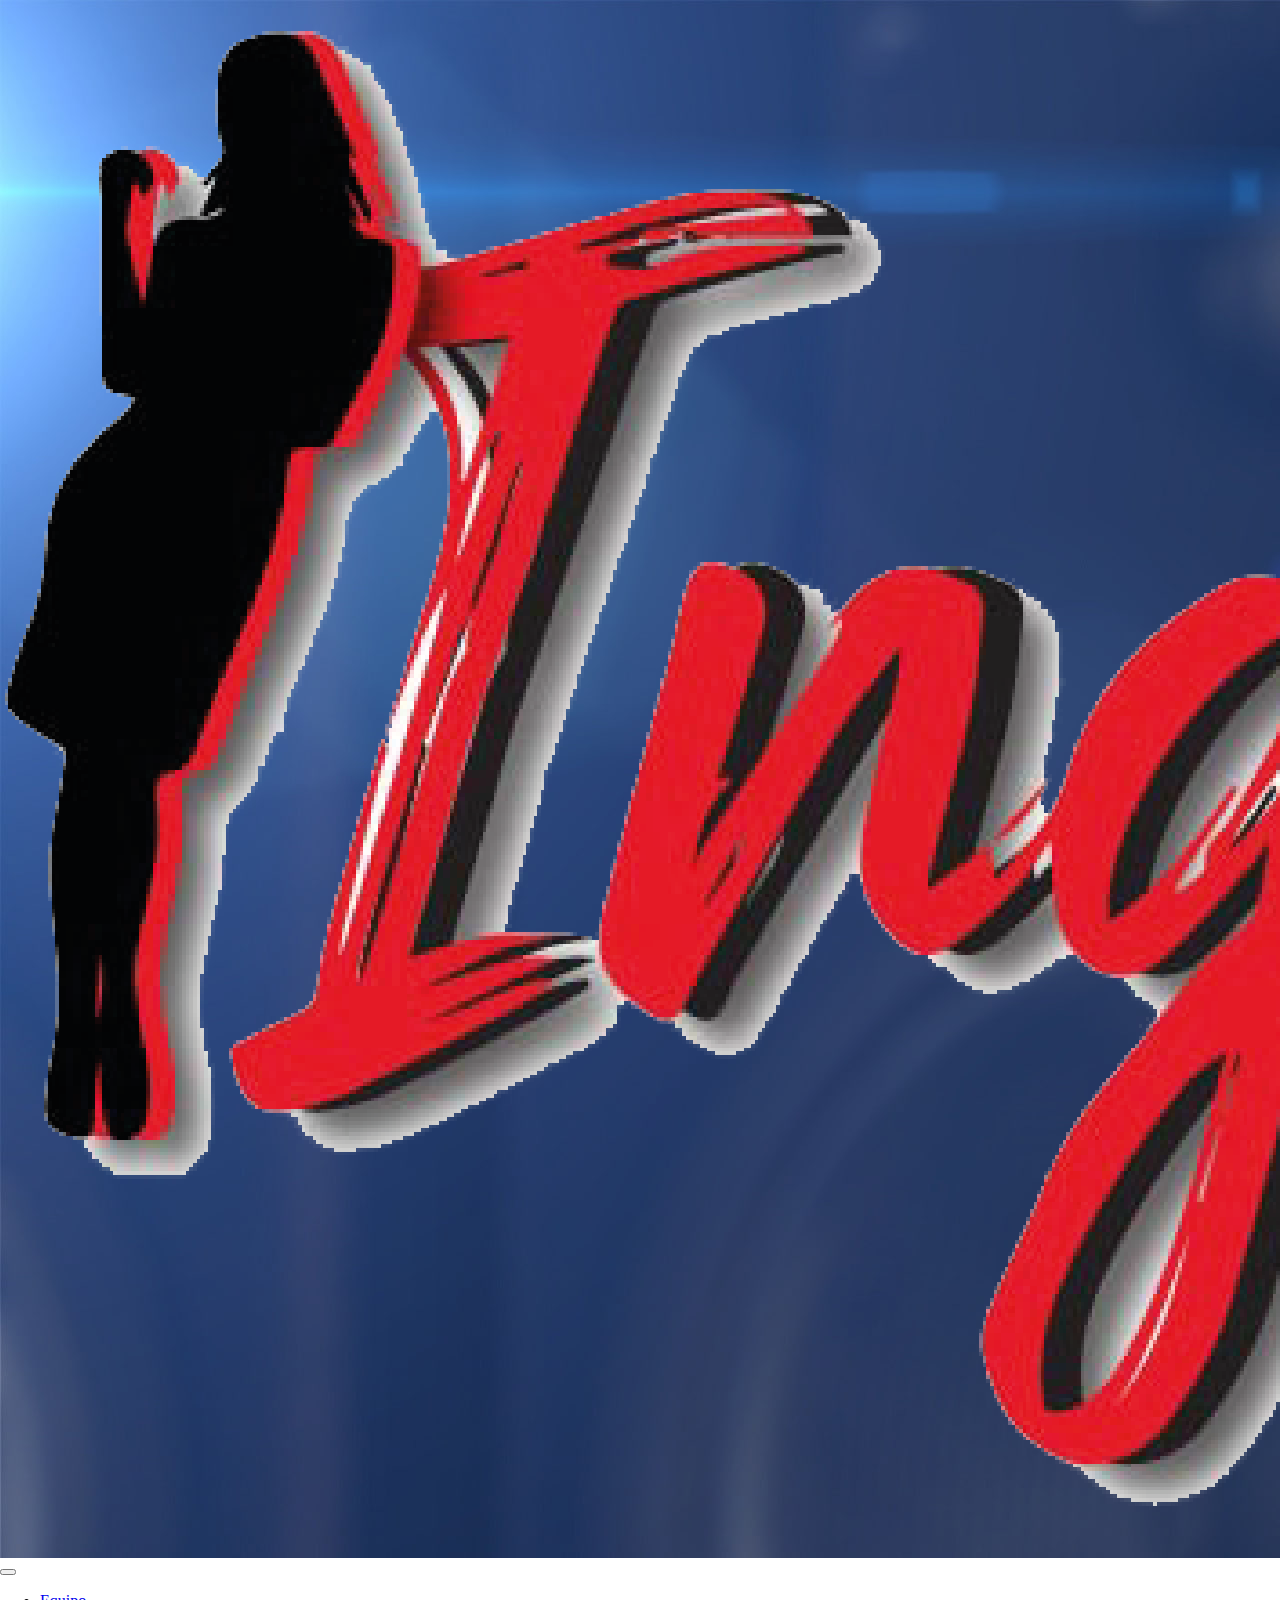
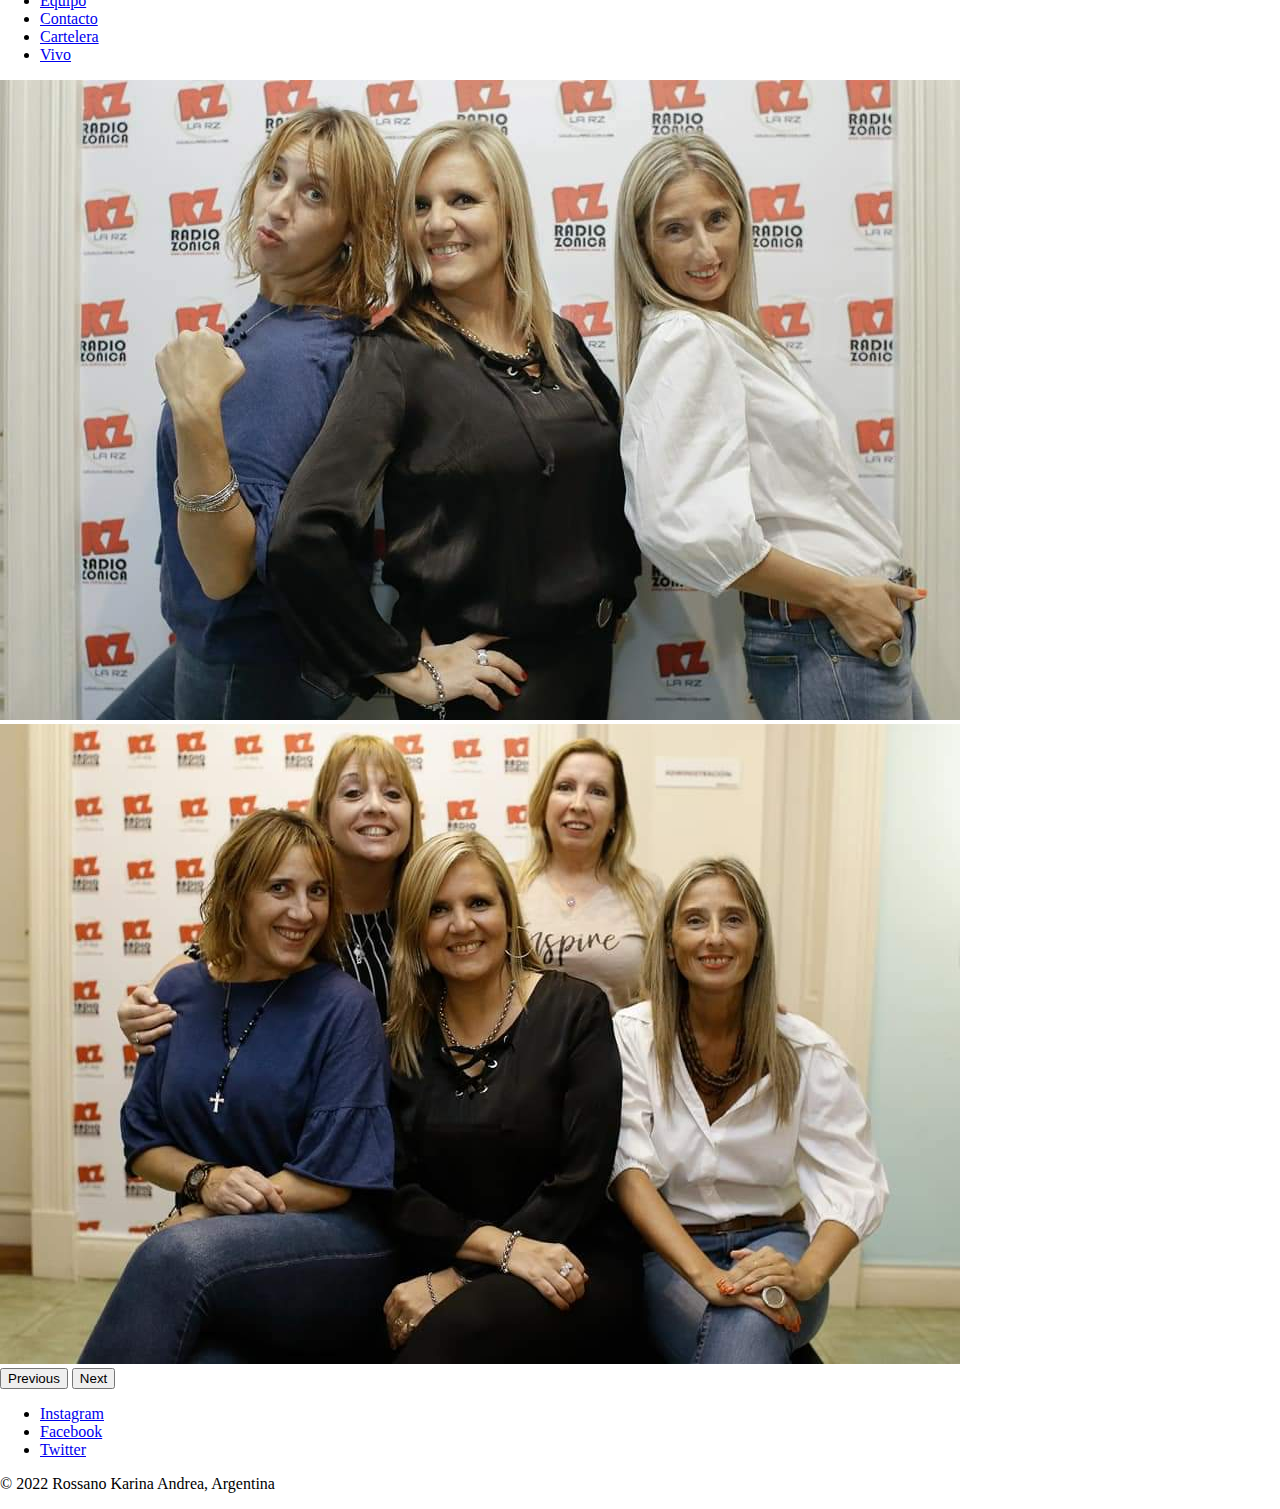
<file: index.html>
<!DOCTYPE html>
<html lang="en">
<head>
    <meta charset="UTF-8">
    <meta http-equiv="X-UA-Compatible" content="IE=edge">
    <meta name="viewport" content="width=device-width, initial-scale=1.0">
    <title>Ingobernables</title>
    <link href="https://cdn.jsdelivr.net/npm/bootstrap@5.1.3/dist/css/bootstrap.min.css" rel="stylesheet" integrity="sha384-1BmE4kWBq78iYhFldvKuhfTAU6auU8tT94WrHftjDbrCEXSU1oBoqyl2QvZ6jIW3" crossorigin="anonymous">
    
    <link rel="stylesheet" href="./css/estilosindex.css">
</head>
<body>
    <header>
        <img class="img-fluid"src="imagenes/logo.png" alt="">
    </header>

    
    <nav class="navbar navbar-expand-lg navbar-ligth bg-ligth">
        <div class="container-fluid">
          <a class="navbar-brand" href="#"></a>
          <button class="navbar-toggler" type="button" data-bs-toggle="collapse" data-bs-target="#navbarNav" aria-controls="navbarNav" aria-expanded="false" aria-label="Toggle navigation">
            <span class="navbar-toggler-icon"></span>
          </button>
          <div class="collapse navbar-collapse" id="navbarNav">
            <ul class="navbar-nav">
              <li class="nav-item">
                <a class="nav-link active" aria-current="page" href="equipo.html">Equipo</a>
              </li>
              <li class="nav-item">
                <a class="nav-link active" href="contacto.html">Contacto</a>
              </li>
              <li class="nav-item">
                <a class="nav-link active" href="http://www.alternativateatral.com.ar/">Cartelera</a>
              </li>
              <li class="nav-item">
                <a class="nav-link active" href="https://larz.com.ar/">Vivo</a>
              </li>
            </ul>
          </div>
        </div>
      </nav>
      <div id="carouselExampleControls" class="carousel slide" data-bs-ride="carousel">
        <div class="carousel-inner">
          <div class="carousel-item active">
            <img src="imagenes/equipo1.jpg" class="d-block w-100" alt="...">
          </div>
          <div class="carousel-item">
            <img src="imagenes/equipocompleto.jpg" class="d-block w-100" alt="...">
          </div>
          
        </div>
        <button class="carousel-control-prev" type="button" data-bs-target="#carouselExampleControls" data-bs-slide="prev">
          <span class="carousel-control-prev-icon" aria-hidden="true"></span>
          <span class="visually-hidden">Previous</span>
        </button>
        <button class="carousel-control-next" type="button" data-bs-target="#carouselExampleControls" data-bs-slide="next">
          <span class="carousel-control-next-icon" aria-hidden="true"></span>
          <span class="visually-hidden">Next</span>
        </button>
      </div>
      <footer class="py-3 my-4">
        <ul class="nav justify-content-center border-bottom pb-3 mb-3">
          <li class="nav-item"><a href="https://www.instagram.com/ingobernables_online/" class="nav-link px-2 text-muted">Instagram</a></li>
          <li class="nav-item"><a href="https://www.facebook.com/Ingobernables-1572379919513922/" class="nav-link px-2 text-muted">Facebook</a></li>
          <li class="nav-item"><a href="https://twitter.com/ingobernablesok" class="nav-link px-2 text-muted">Twitter</a></li>
          
        </ul>
        <p class="text-center text-muted">&copy; 2022 Rossano Karina Andrea, Argentina</p>
      </footer>
    <script src="https://cdn.jsdelivr.net/npm/@popperjs/core@2.10.2/dist/umd/popper.min.js" integrity="sha384-7+zCNj/IqJ95wo16oMtfsKbZ9ccEh31eOz1HGyDuCQ6wgnyJNSYdrPa03rtR1zdB" crossorigin="anonymous"></script>
    <script src="https://cdn.jsdelivr.net/npm/bootstrap@5.1.3/dist/js/bootstrap.min.js" integrity="sha384-QJHtvGhmr9XOIpI6YVutG+2QOK9T+ZnN4kzFN1RtK3zEFEIsxhlmWl5/YESvpZ13" crossorigin="anonymous"></script> 
</body>
</html>
</file>
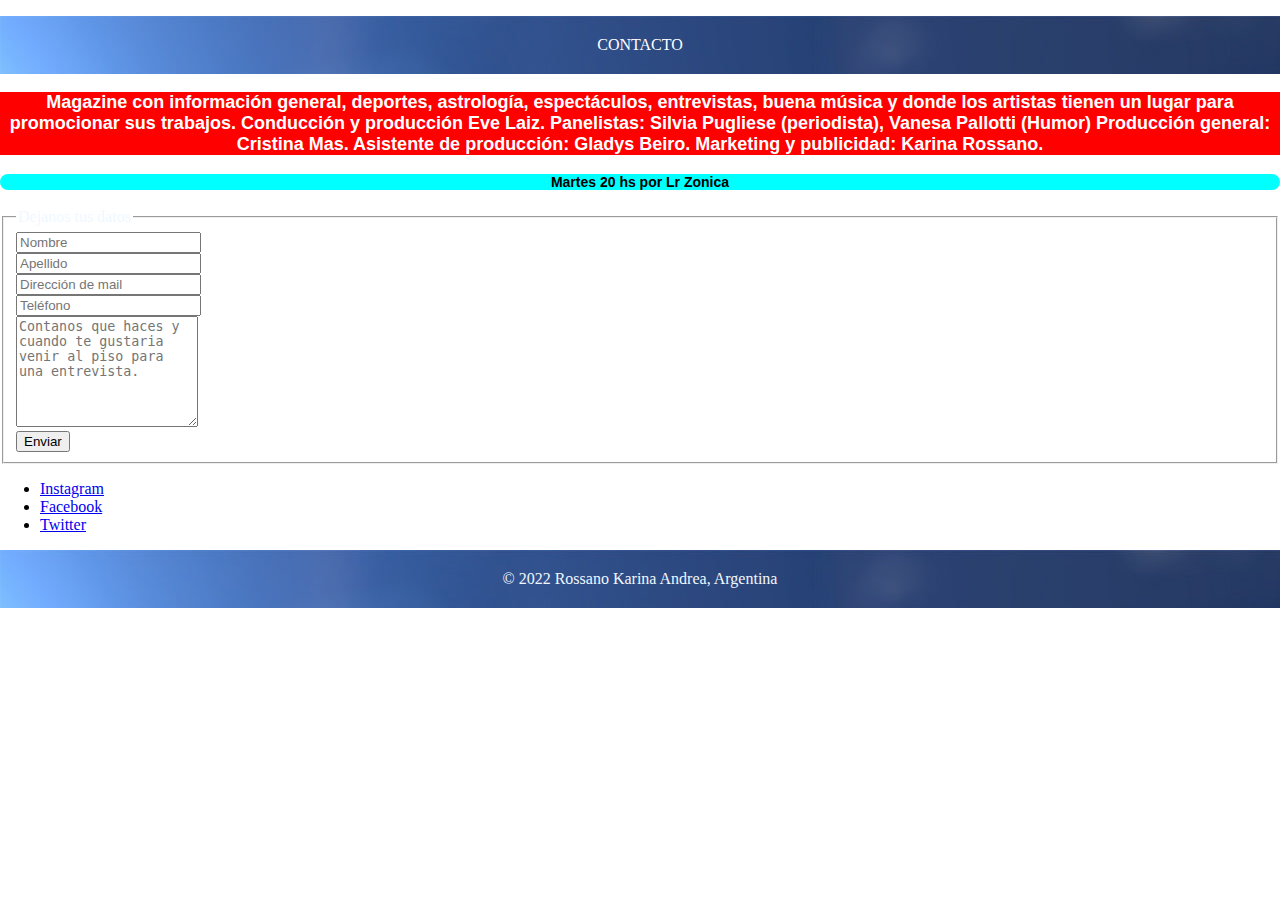
<file: contacto.html>
<!DOCTYPE html>
<html lang="en">
<head>
    <meta charset="UTF-8">
    <meta http-equiv="X-UA-Compatible" content="IE=edge">
    <meta name="viewport" content="width=device-width, initial-scale=1.0">
    <link href="https://cdn.jsdelivr.net/npm/bootstrap@5.1.3/dist/css/bootstrap.min.css" rel="stylesheet" integrity="sha384-1BmE4kWBq78iYhFldvKuhfTAU6auU8tT94WrHftjDbrCEXSU1oBoqyl2QvZ6jIW3" crossorigin="anonymous">
    <title>Ingobernables</title>
    <link rel="stylesheet" href="css/contacto.css">

</head>
<body>
   <header><p class="h2">CONTACTO</p></header>
   <h3>
    Magazine con información general, deportes, astrología, espectáculos, entrevistas, buena música y donde los artistas tienen un lugar para promocionar sus trabajos. Conducción y producción Eve Laiz.
    Panelistas: Silvia Pugliese (periodista), Vanesa Pallotti (Humor)
    Producción general: Cristina Mas.
    Asistente de producción: Gladys Beiro.
    Marketing y publicidad: Karina Rossano. 
    </h3>
    <h4>Martes 20 hs por Lr Zonica</h4>
   <div class="container">
    <div class="row">
        <div class="col-md-12">
            <div class="well well-sm">
                <form class="form-horizontal" method="post">
                    <fieldset>
                        <legend class="text-center header">Dejanos tus datos </legend>

                        <div class="form-group">
                            <span class="col-md-1 col-md-offset-2 text-center"><i class="fa fa-user bigicon"></i></span>
                            <div class="col-md-8">
                                <input id="fname" name="name" type="text" placeholder="Nombre" class="form-control">
                            </div>
                        </div>
                        <div class="form-group">
                            <span class="col-md-1 col-md-offset-2 text-center"><i class="fa fa-user bigicon"></i></span>
                            <div class="col-md-8">
                                <input id="lname" name="name" type="text" placeholder="Apellido" class="form-control">
                            </div>
                        </div>

                        <div class="form-group">
                            <span class="col-md-1 col-md-offset-2 text-center"><i class="fa fa-envelope-o bigicon"></i></span>
                            <div class="col-md-8">
                                <input id="email" name="email" type="text" placeholder="Dirección de mail" class="form-control">
                            </div>
                        </div>

                        <div class="form-group">
                            <span class="col-md-1 col-md-offset-2 text-center"><i class="fa fa-phone-square bigicon"></i></span>
                            <div class="col-md-8">
                                <input id="phone" name="phone" type="text" placeholder="Teléfono" class="form-control">
                            </div>
                        </div>

                        <div class="form-group">
                            <span class="col-md-1 col-md-offset-2 text-center"><i class="fa fa-pencil-square-o bigicon"></i></span>
                            <div class="col-md-8">
                                <textarea class="form-control" id="message" name="Dejanos tu mensaje" placeholder="Contanos que haces y cuando te gustaria venir al piso para una entrevista." rows="7"></textarea>
                            </div>
                        </div>

                        <div class="form-group">
                            <div class="col-md-12 text-center">
                                <button type="submit" class="btn btn-primary btn-lg">Enviar</button>
                            </div>
                        </div>
                    </fieldset>
                </form>
            </div>
        </div>
    </div>
</div>
<footer class="py-3 my-4">
  <ul class="nav justify-content-center border-bottom pb-3 mb-3">
    <li class="nav-item"><a href="https://www.instagram.com/ingobernables_online/" class="nav-link px-2 text-muted">Instagram</a></li>
    <li class="nav-item"><a href="https://www.facebook.com/Ingobernables-1572379919513922/" class="nav-link px-2 text-muted">Facebook</a></li>
    <li class="nav-item"><a href="https://twitter.com/ingobernablesok" class="nav-link px-2 text-muted">Twitter</a></li>
    
  </ul>
  <p class="text-center text-muted">&copy; 2022 Rossano Karina Andrea, Argentina</p>
</footer>
      <script src="https://cdn.jsdelivr.net/npm/@popperjs/core@2.10.2/dist/umd/popper.min.js" integrity="sha384-7+zCNj/IqJ95wo16oMtfsKbZ9ccEh31eOz1HGyDuCQ6wgnyJNSYdrPa03rtR1zdB" crossorigin="anonymous"></script>
<script src="https://cdn.jsdelivr.net/npm/bootstrap@5.1.3/dist/js/bootstrap.min.js" integrity="sha384-QJHtvGhmr9XOIpI6YVutG+2QOK9T+ZnN4kzFN1RtK3zEFEIsxhlmWl5/YESvpZ13" crossorigin="anonymous"></script>

</body>
</html>
</file>
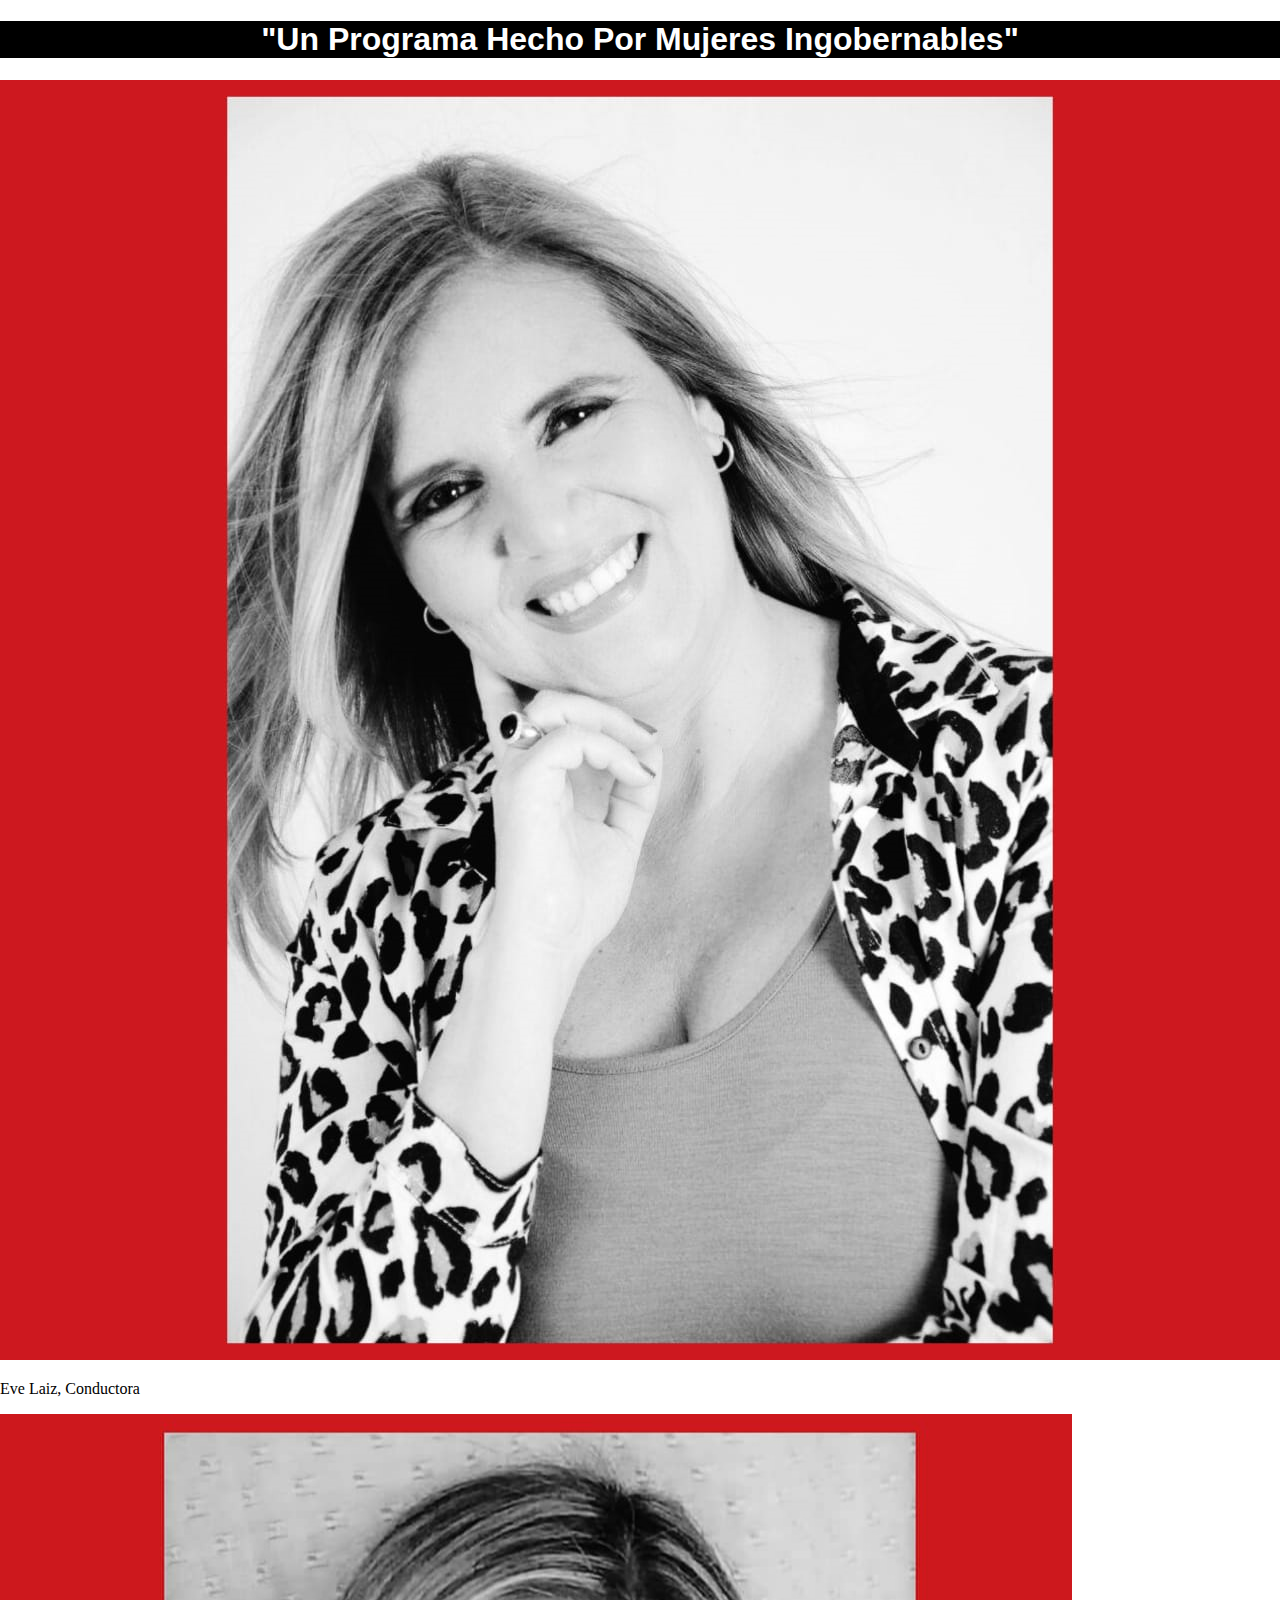
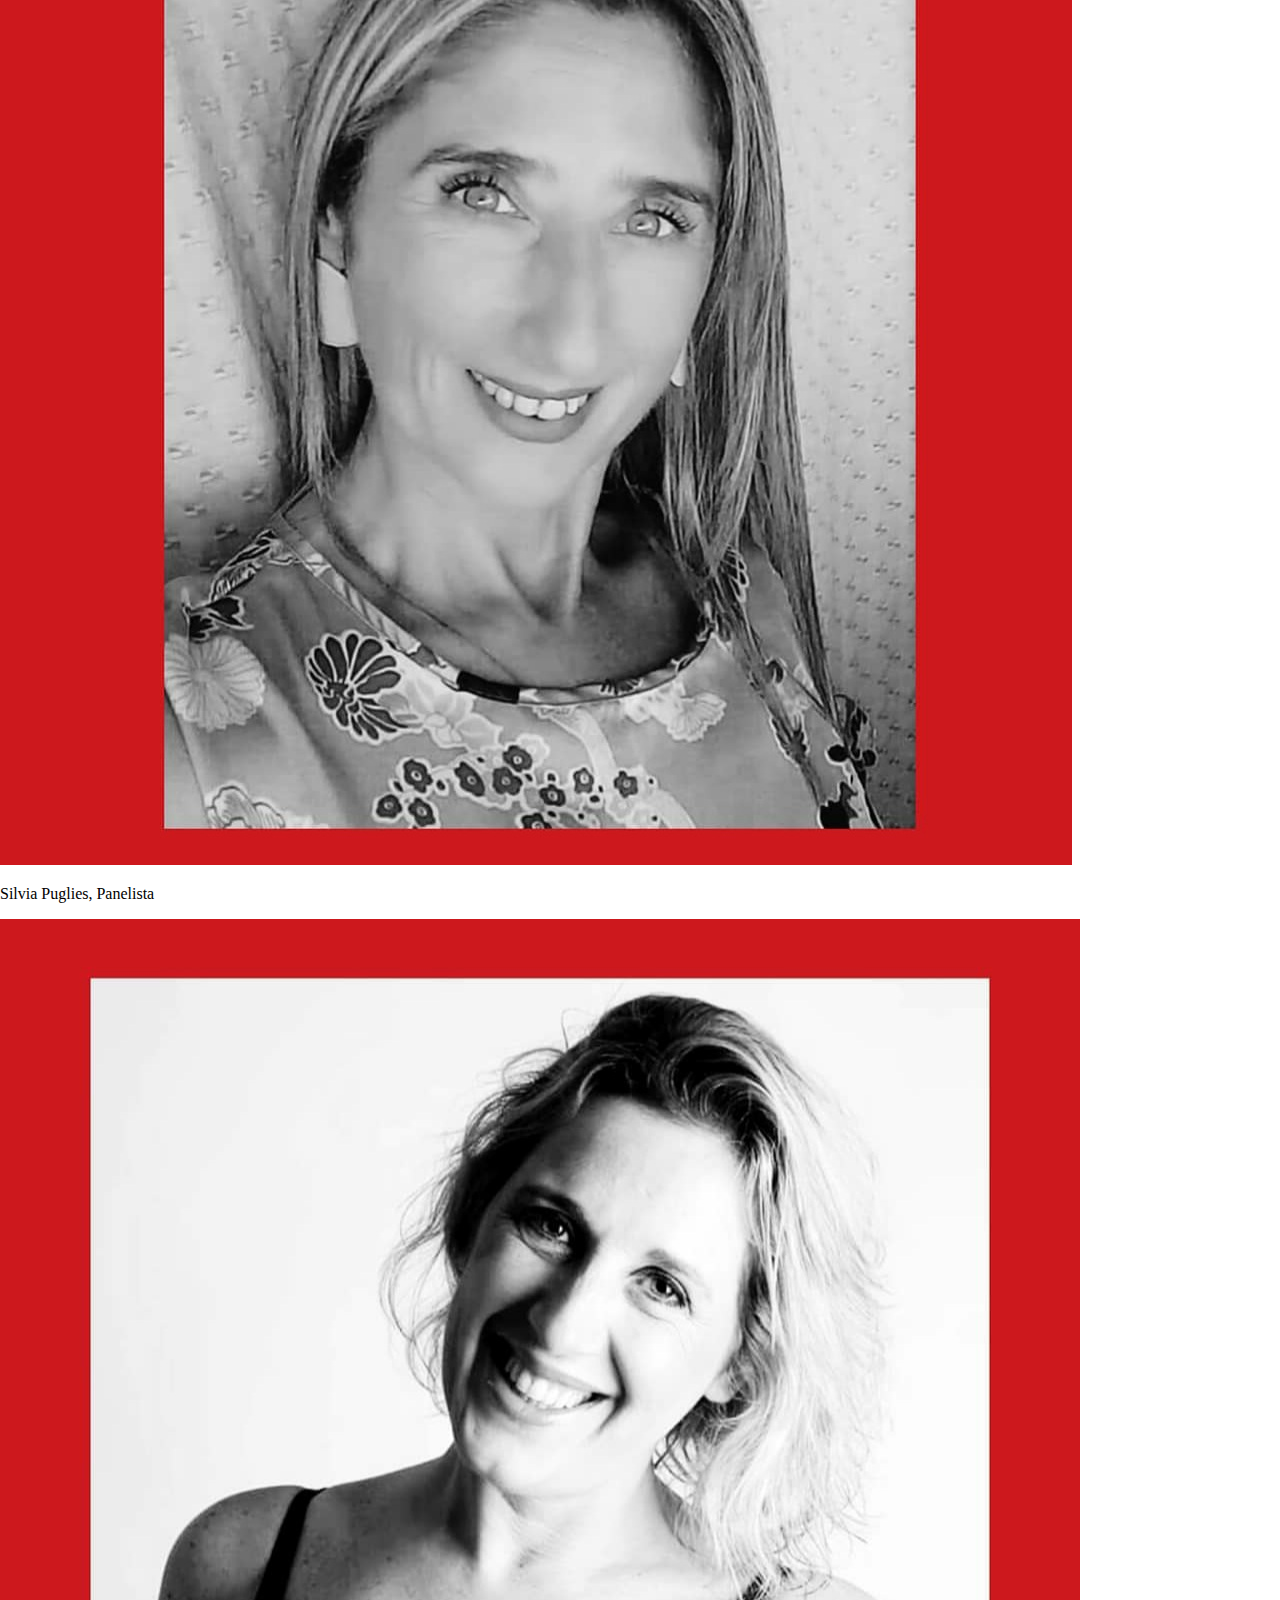
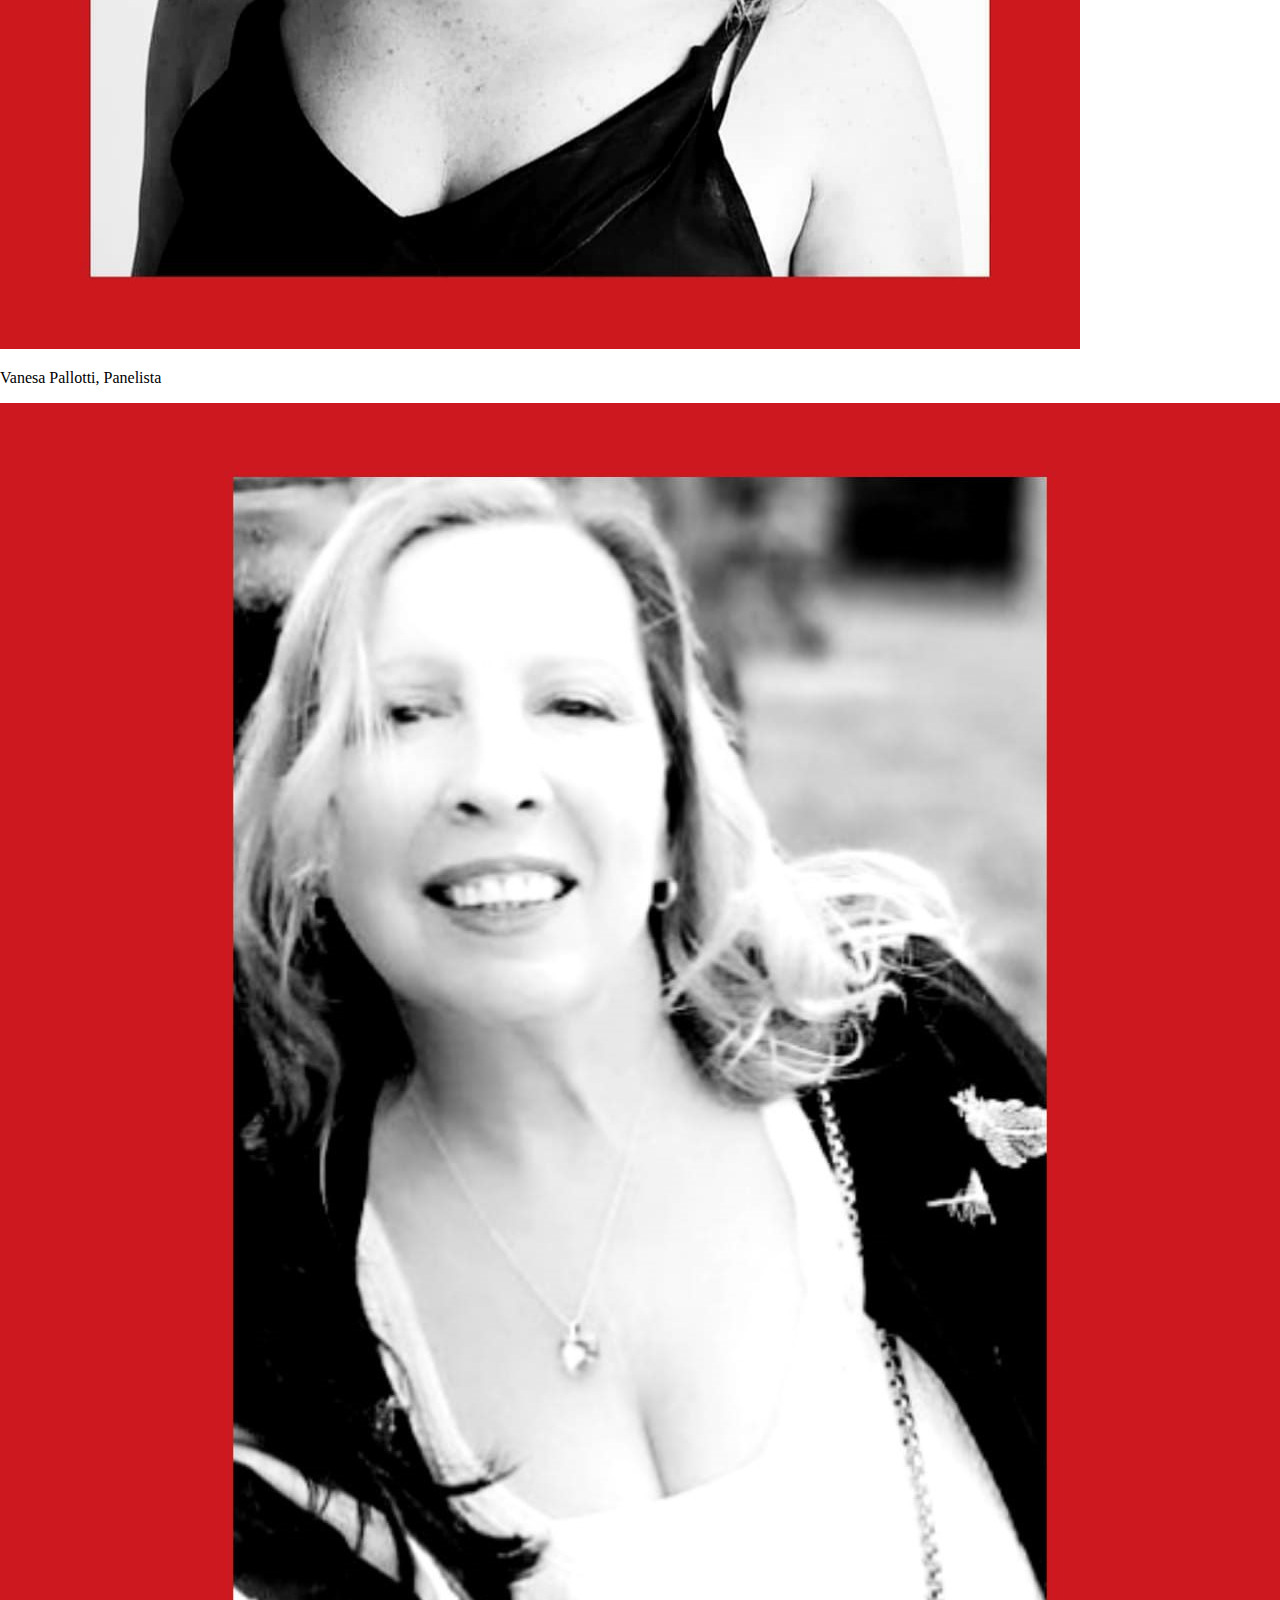
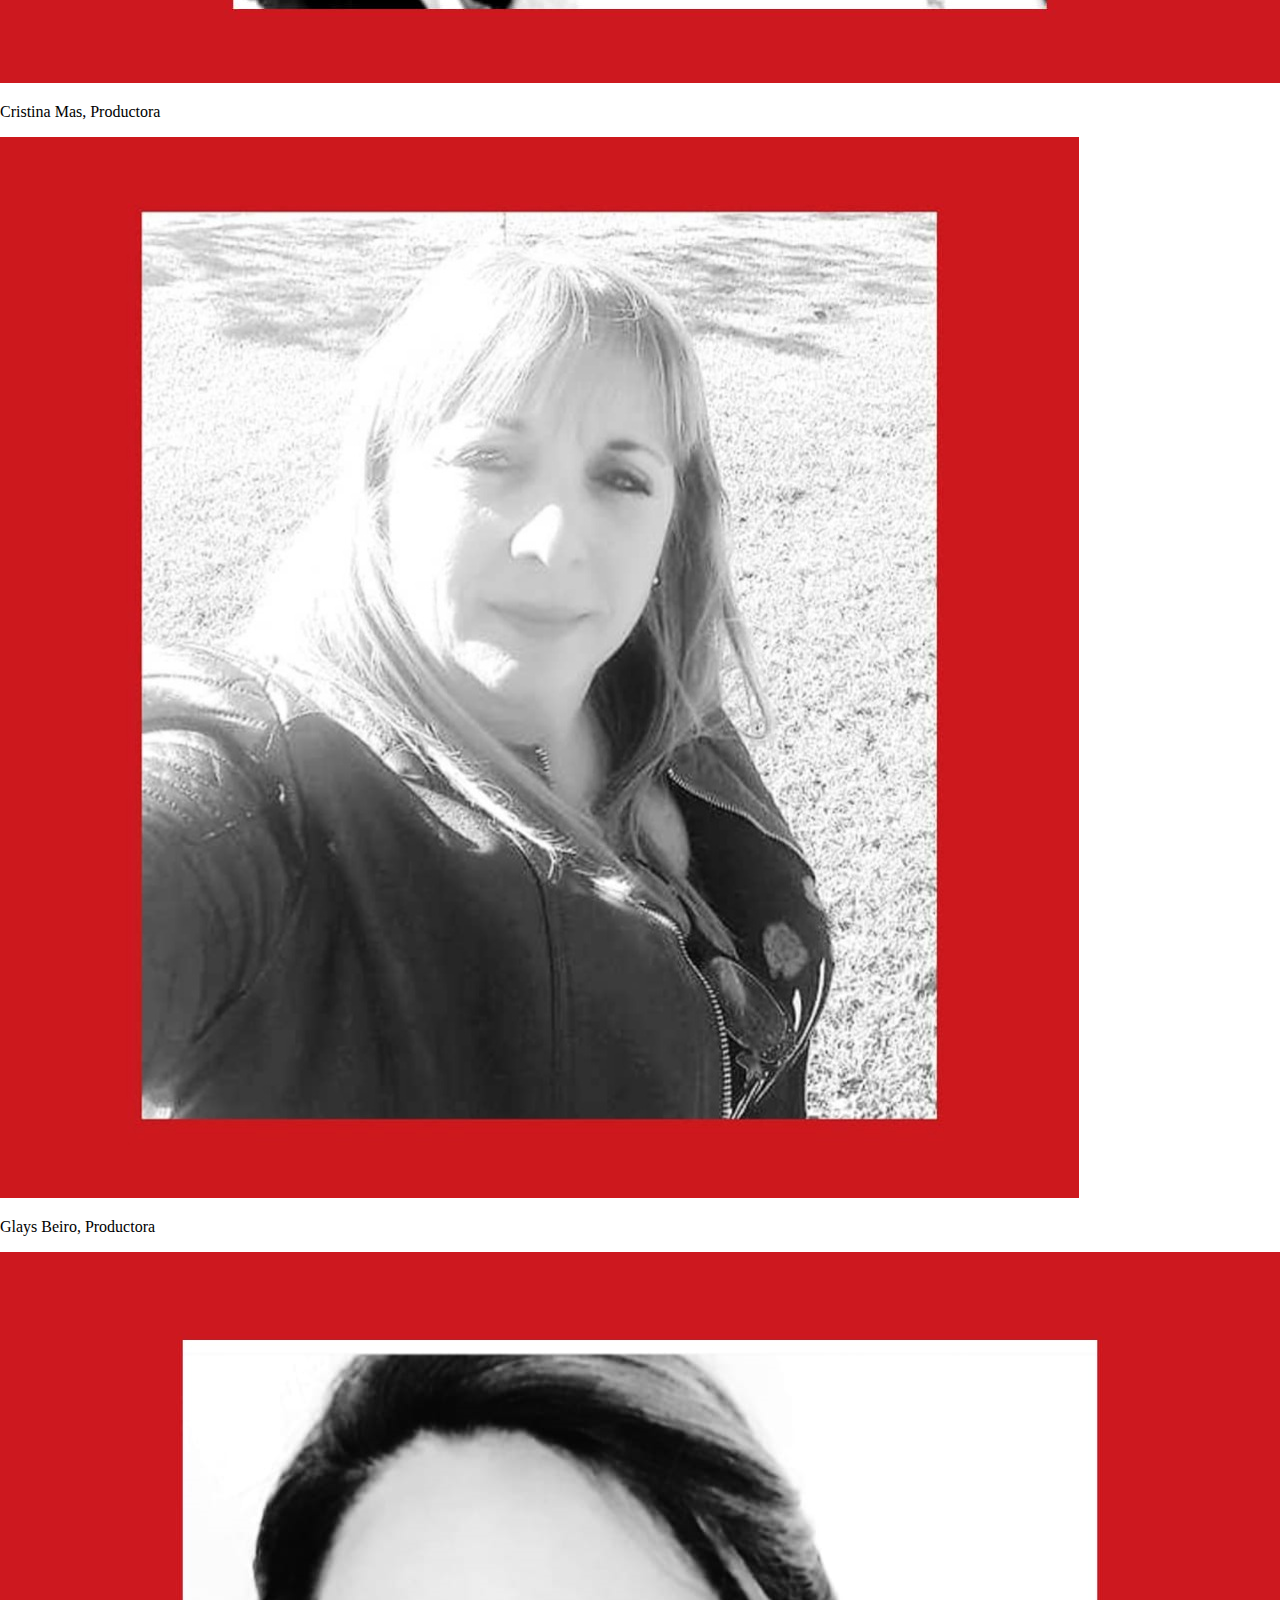
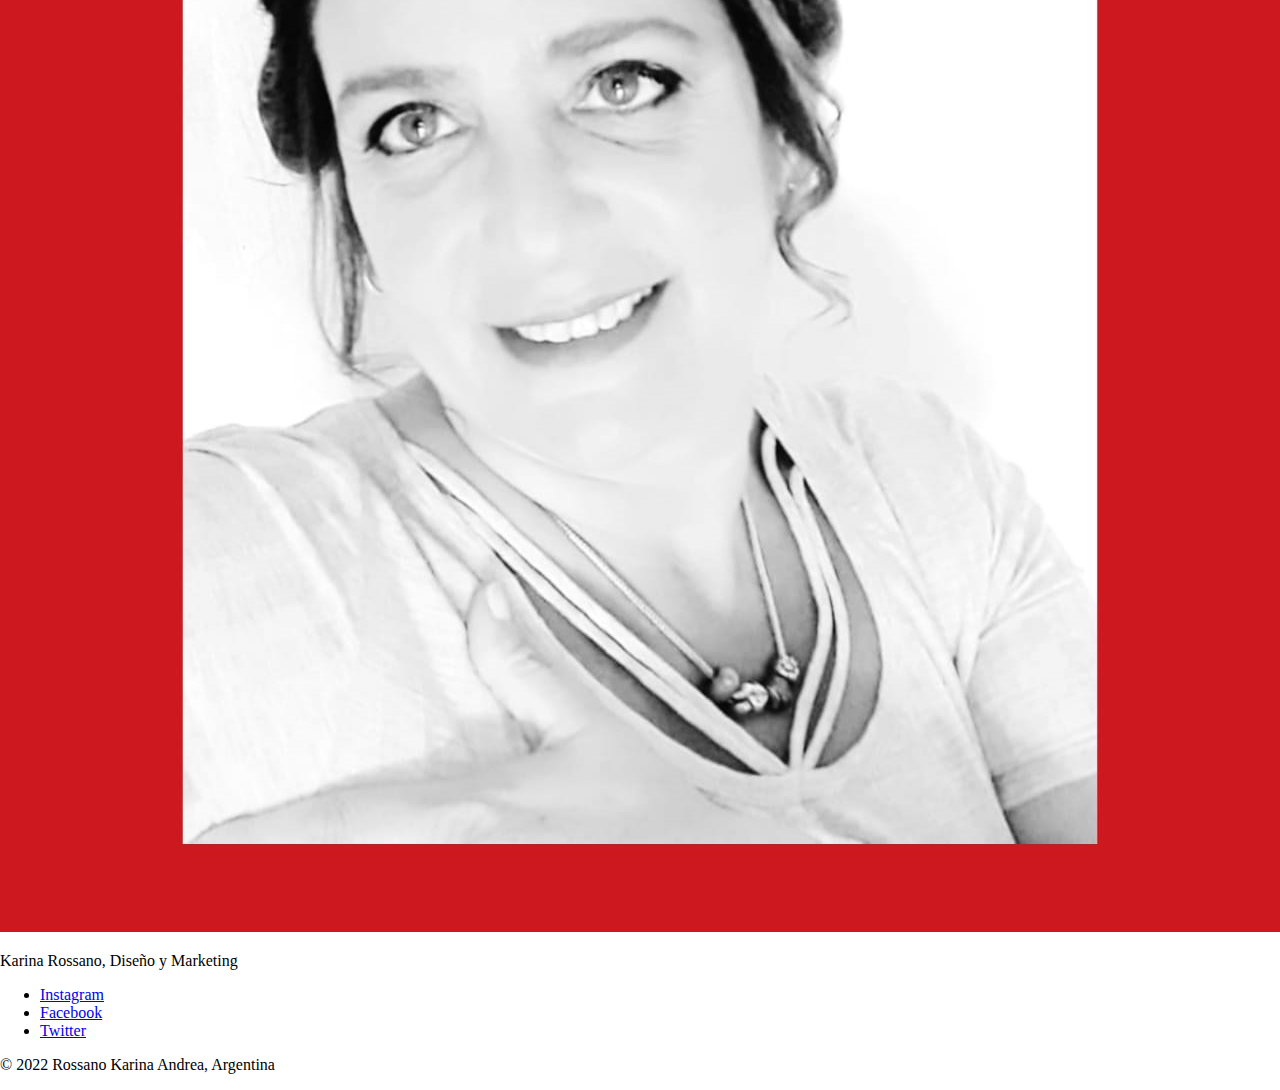
<file: equipo.html>
<!DOCTYPE html>
<html lang="en">
<head>
    <meta charset="UTF-8">
    <meta http-equiv="X-UA-Compatible" content="IE=edge">
    <meta name="viewport" content="width=device-width, initial-scale=1.0">
    <link href="https://cdn.jsdelivr.net/npm/bootstrap@5.1.3/dist/css/bootstrap.min.css" rel="stylesheet" integrity="sha384-1BmE4kWBq78iYhFldvKuhfTAU6auU8tT94WrHftjDbrCEXSU1oBoqyl2QvZ6jIW3" crossorigin="anonymous">
    <title>Document</title>
    <link rel="stylesheet" href="css/estilosequipo.css">
</head>
<body>
    
    <header><h1>"Un Programa Hecho Por Mujeres Ingobernables"</h1></header>
    <div class="container">
        <div class="row">
          <div class="col">
            <div class="card" style="width: 18rem;">
                <img src="imagenes/eve.png" class="card-img-top" alt="...">
                <div class="card-body">
                  <p class="card-text">Eve Laiz, Conductora</p>
                </div>
              </div>
          </div>
          <div class="col">
            <div class="card" style="width: 18rem;">
                <img src="imagenes/silvia.png" class="card-img-top" alt="...">
                <div class="card-body">
                  <p class="card-text">Silvia Puglies, Panelista</p>
                </div>
              </div>
          </div>
          <div class="col">
            <div class="card" style="width: 18rem;">
                <img src="imagenes/vane.png" class="card-img-top" alt="...">
                <div class="card-body">
                  <p class="card-text">Vanesa Pallotti, Panelista</p>
                </div>
              </div>
          </div>
        </div>
      </div>
      <div class="container">
        <div class="row">
          <div class="col">
            <div class="card" style="width: 18rem;">
                <img src="imagenes/cris.png" class="card-img-top" alt="...">
                <div class="card-body">
                  <p class="card-text">Cristina Mas, Productora</p>
                </div>
              </div>
          </div>
          <div class="col">
            <div class="card" style="width: 18rem;">
                <img src="imagenes/gladis.png" class="card-img-top" alt="...">
                <div class="card-body">
                  <p class="card-text">Glays Beiro, Productora</p>
                </div>
              </div>
          </div>
          <div class="col">
            <div class="card" style="width: 18rem;">
                <img src="imagenes/kary.png" class="card-img-top" alt="...">
                <div class="card-body">
                  <p class="card-text">Karina Rossano, Diseño y Marketing</p>
                </div>
              </div>
          </div>
        </div>
      </div>
      <footer class="py-3 my-4">
        <ul class="nav justify-content-center border-bottom pb-3 mb-3">
          <li class="nav-item"><a href="https://www.instagram.com/ingobernables_online/" class="nav-link px-2 text-muted">Instagram</a></li>
          <li class="nav-item"><a href="https://www.facebook.com/Ingobernables-1572379919513922/" class="nav-link px-2 text-muted">Facebook</a></li>
          <li class="nav-item"><a href="https://twitter.com/ingobernablesok" class="nav-link px-2 text-muted">Twitter</a></li>
          
        </ul>
        <p class="text-center text-muted">&copy; 2022 Rossano Karina Andrea, Argentina</p>
      </footer>
    <script src="https://cdn.jsdelivr.net/npm/@popperjs/core@2.10.2/dist/umd/popper.min.js" integrity="sha384-7+zCNj/IqJ95wo16oMtfsKbZ9ccEh31eOz1HGyDuCQ6wgnyJNSYdrPa03rtR1zdB" crossorigin="anonymous"></script>
    <script src="https://cdn.jsdelivr.net/npm/bootstrap@5.1.3/dist/js/bootstrap.min.js" integrity="sha384-QJHtvGhmr9XOIpI6YVutG+2QOK9T+ZnN4kzFN1RtK3zEFEIsxhlmWl5/YESvpZ13" crossorigin="anonymous"></script>  
</body>
</html>
</file>
<file: css/estilosindex.css>
body{
    margin: 0%;
    padding: 0%;
}
header{
    background-image: url(../imagenes/fondo.jpg);
}
</file>
<file: css/contacto.css>
body{
    margin: 0%;
    padding: 0%;

}
p {
    padding: 20px;
    text-align: center;
    background-image: url(../imagenes/fondo.jpg);
    color: white;
}
legend{
    color: white;
}
footer p{
    background-color: aliceblue;
    
}
.text-center{
    color: aliceblue;
}
h3{
    background-color: red;
    color: white;
    text-align: center;
    font-family: Verdana, Geneva, Tahoma, sans-serif;
    font-size: 18px;
}
h4{
    text-align: center;
    font-size: 14px;
    font-family: Verdana, Geneva, Tahoma, sans-serif;
    background-color: aqua;
    border-radius: 10px;
}
</file>
<file: css/estilosequipo.css>
body{
    margin: 0%;
    padding: 0%;
}
h1{
    font-family: Verdana, Geneva, Tahoma, sans-serif;
    size: 24px;
    background-color: black;
    color: white;
    text-align: center;
    
    
}
</file>
